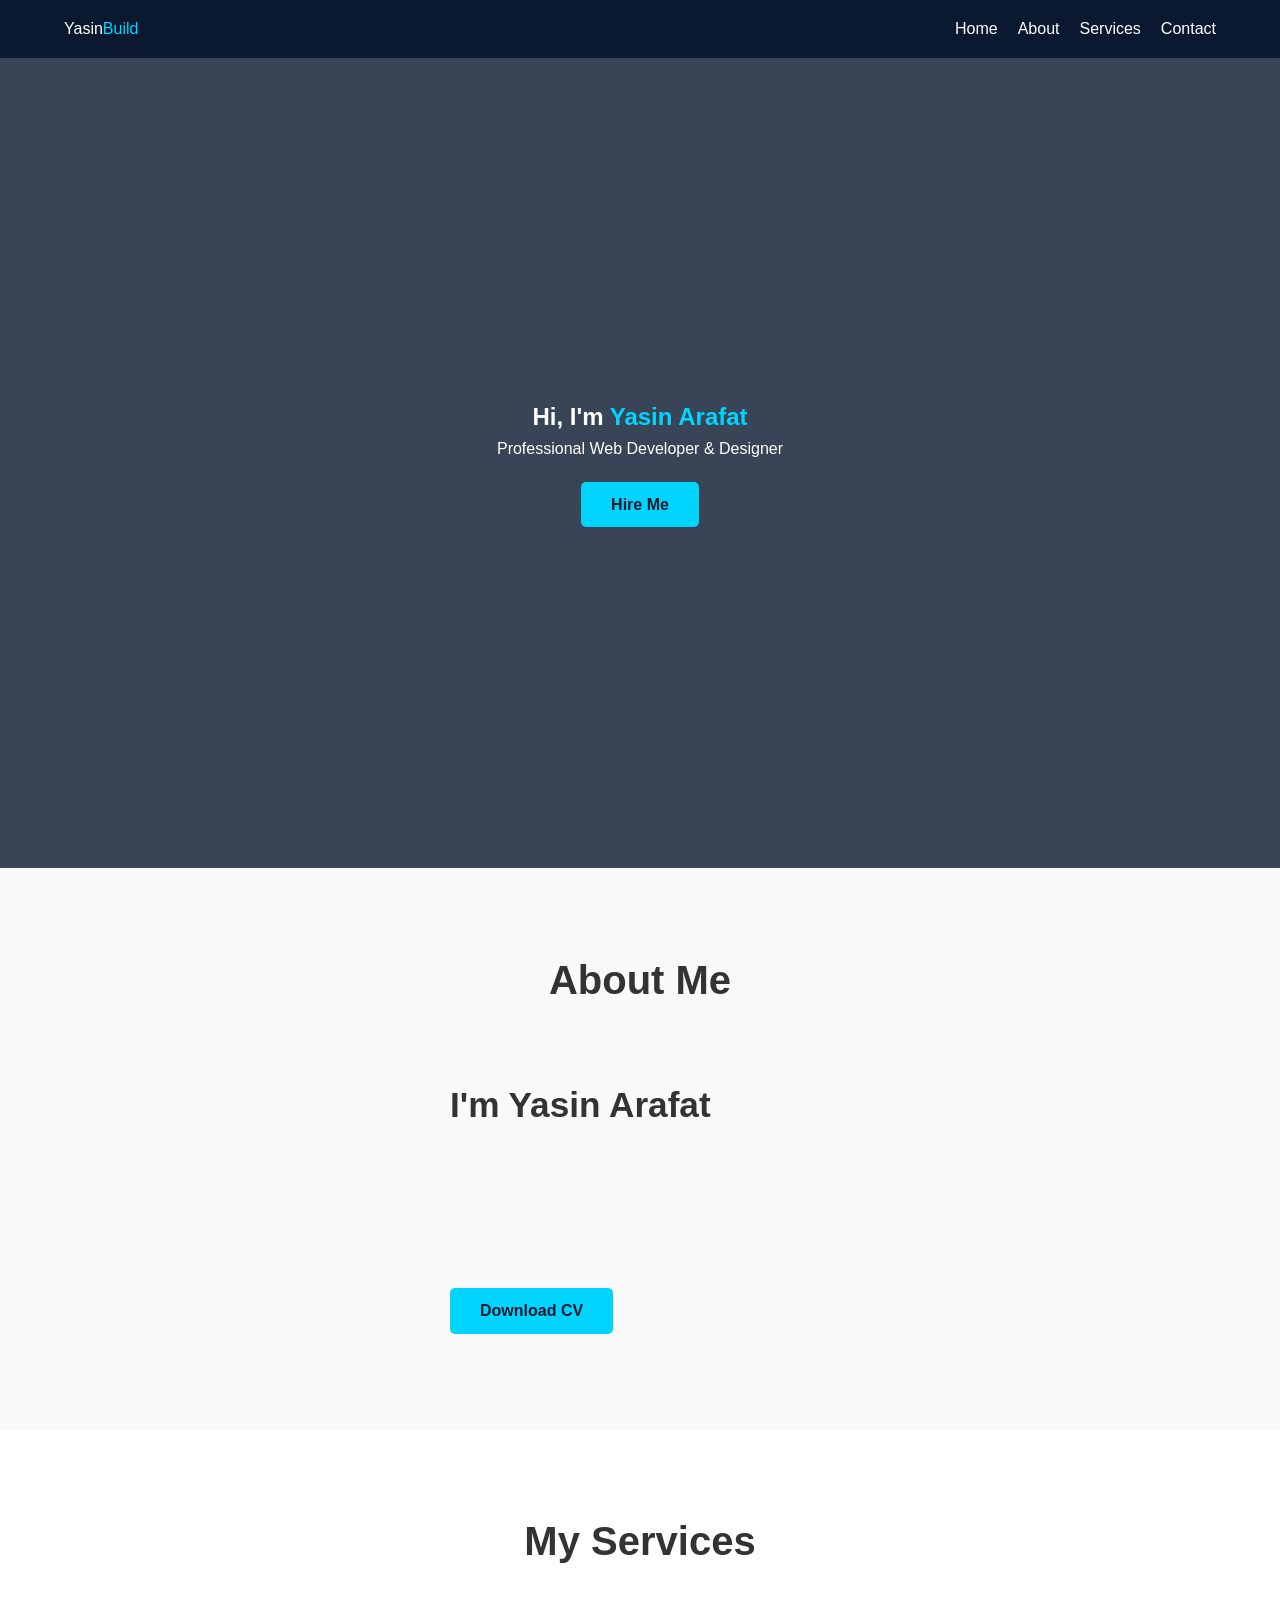
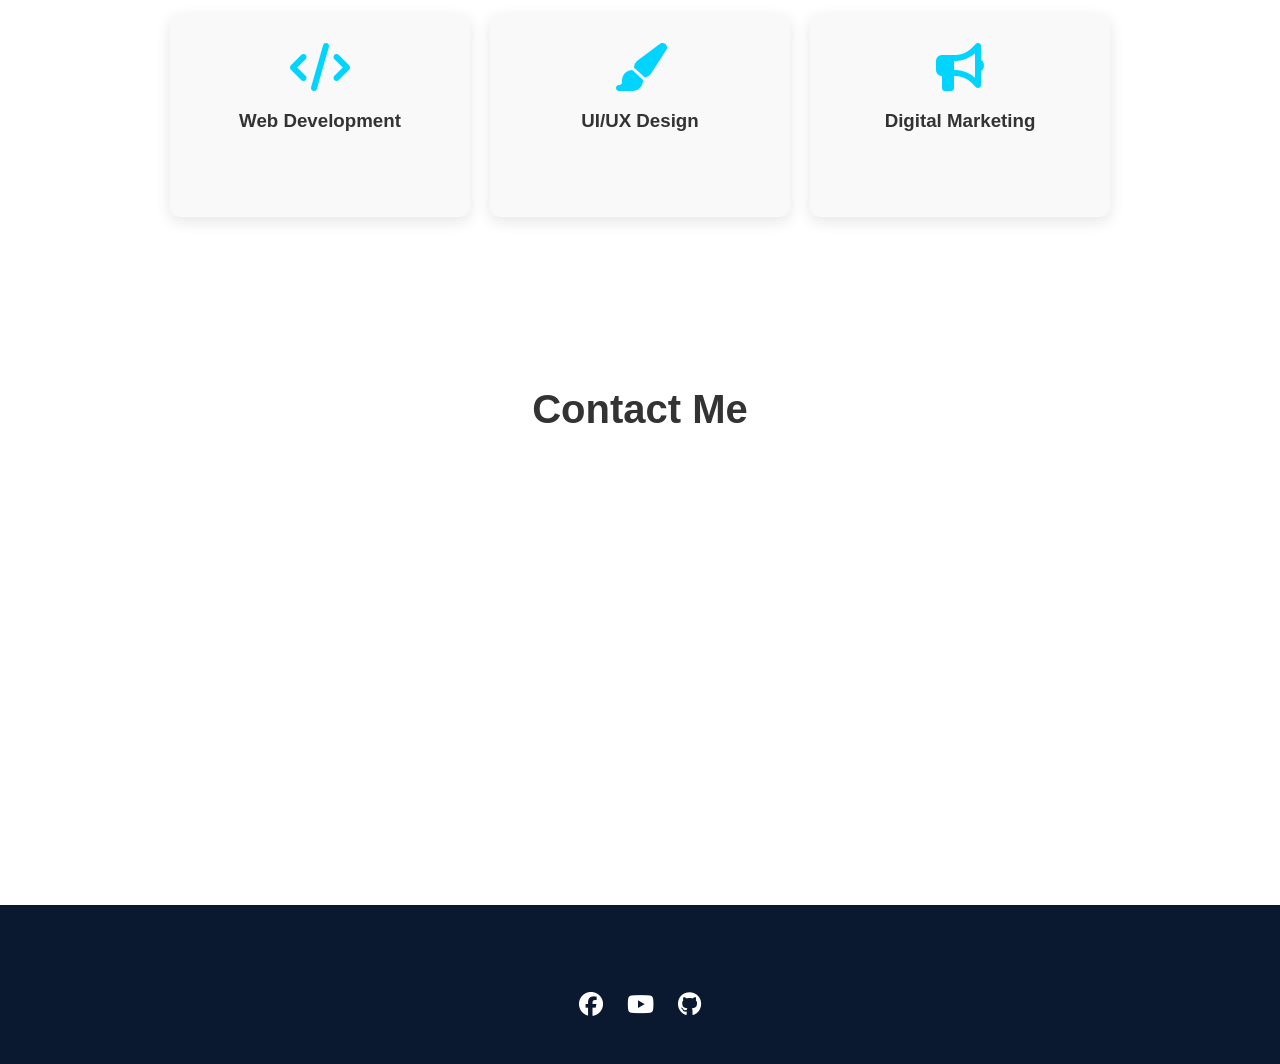
<file: index.html>
<!DOCTYPE html>
<html lang="en">
<head>
    <meta charset="UTF-8">
    <meta name="viewport" content="width=device-width, initial-scale=1.0">
    <title>Yasin | Portfolio</title>
    <link rel="stylesheet" href="style.css">
    <link rel="stylesheet" href="https://cdnjs.cloudflare.com/ajax/libs/font-awesome/6.5.1/css/all.min.css">
</head>
<body>

    <header>
        <nav class="navbar">
            <div class="logo">Yasin<span>Build</span></div>
            <div class="menu-toggle" id="mobile-menu">
                <span class="bar"></span>
                <span class="bar"></span>
                <span class="bar"></span>
            </div>
            <ul class="nav-links">
                <li><a href="#home">Home</a></li>
                <li><a href="#about">About</a></li>
                <li><a href="#services">Services</a></li>
                <li><a href="#contact">Contact</a></li>
            </ul>
        </nav>
    </header>

    <section id="home" class="hero">
        <div class="hero-content">
            <h1>Hi, I'm <span>Yasin Arafat</span></h1>
            <p>Professional Web Developer & Designer</p>
            <a href="#contact" class="btn">Hire Me</a>
        </div>
     </section>

<section id="about" class="about" style="padding: 80px 0; background: #f9f9f9;">
    <h2 class="section-title" style="text-align: center; margin-bottom: 50px; font-size: 2.5rem;">About Me</h2>
    
    <div class="about-container">
        <div class="about-img">
            <img src="image/profile.jpeg" alt="Yasin Arafat Profile">
        </div>
        
        <div class="about-text">
            <h3>I'm Yasin Arafat</h3>
            <p>A passionate Web Developer. I specialize in creating modern and responsive websites. Beyond coding, I enjoy exploring new technologies and continuously learning to build better digital experiences.</p>
            <a href="resume.pdf" class="btn download-btn" download>Download CV</a>
        </div>
    </div>
</section>



    <section id="services" class="services">
        <h2 class="section-title">My Services</h2>
        <div class="services-container">
            <div class="service-box">
                <i class="fas fa-code"></i>
                <h3>Web Development</h3>
                <p>I create clean, modern, and responsive websites.</p>
            </div>
            <div class="service-box">
                <i class="fas fa-paint-brush"></i>
                <h3>UI/UX Design</h3>
                <p>Designing user-friendly interfaces for your apps.</p>
            </div>
            <div class="service-box">
                <i class="fas fa-bullhorn"></i>
                <h3>Digital Marketing</h3>
                <p>Helping you grow your brand online.</p>
            </div>
        </div>
    </section>

    

<section id="contact" class="contact">
        <h2 class="section-title">Contact Me</h2>
        <div class="contact-container">
            <form class="contact-form">
                <input type="text" placeholder="Your Name" required>
                <input type="email" placeholder="Your Email" required>
                <textarea placeholder="Your Message" rows="5" required></textarea>
                <button type="submit" class="btn">Send Message</button>
            </form>
        </div>
    </section>

    <footer>
        <p>&copy; 2026 YasinBuild. All Rights Reserved.</p>
        <div class="social-icons">
            <a href="#"><i class="fab fa-facebook"></i></a>
            <a href="#"><i class="fab fa-youtube"></i></a>
            <a href="#"><i class="fab fa-github"></i></a>
        </div>
    </footer>
<script>
    // Create an observer to track elements visibility
    const observer = new IntersectionObserver((entries) => {
        entries.forEach((entry) => {
            if (entry.isIntersecting) {
                // Add animation class when element is visible
                entry.target.classList.add('show-animation');
            } else {
                // Remove animation class when scrolling away
                entry.target.classList.remove('show-animation');
            }
        });
    }, { threshold: 0.1 });

    // Select all elements to animate
    const animateElements = document.querySelectorAll('h1, p, .about-img img, .contact-container');
    
    // Apply observer to each selected element
    animateElements.forEach((el) => {
        observer.observe(el);
    });
</script>
    <script>
    const menu = document.querySelector('#mobile-menu');
    const menuLinks = document.querySelector('.nav-links');

    menu.addEventListener('click', function() {
        menuLinks.style.display = (menuLinks.style.display === 'flex') ? 'none' : 'flex';
        // মোবাইলে মেনু স্টাইল ঠিক করার জন্য
        menuLinks.style.flexDirection = 'column';
        menuLinks.style.position = 'absolute';
        menuLinks.style.top = '70px';
        menuLinks.style.left = '0';
        menuLinks.style.width = '100%';
        menuLinks.style.background = '#0a192f';
    });
</script>
</body>
</html>
</file>
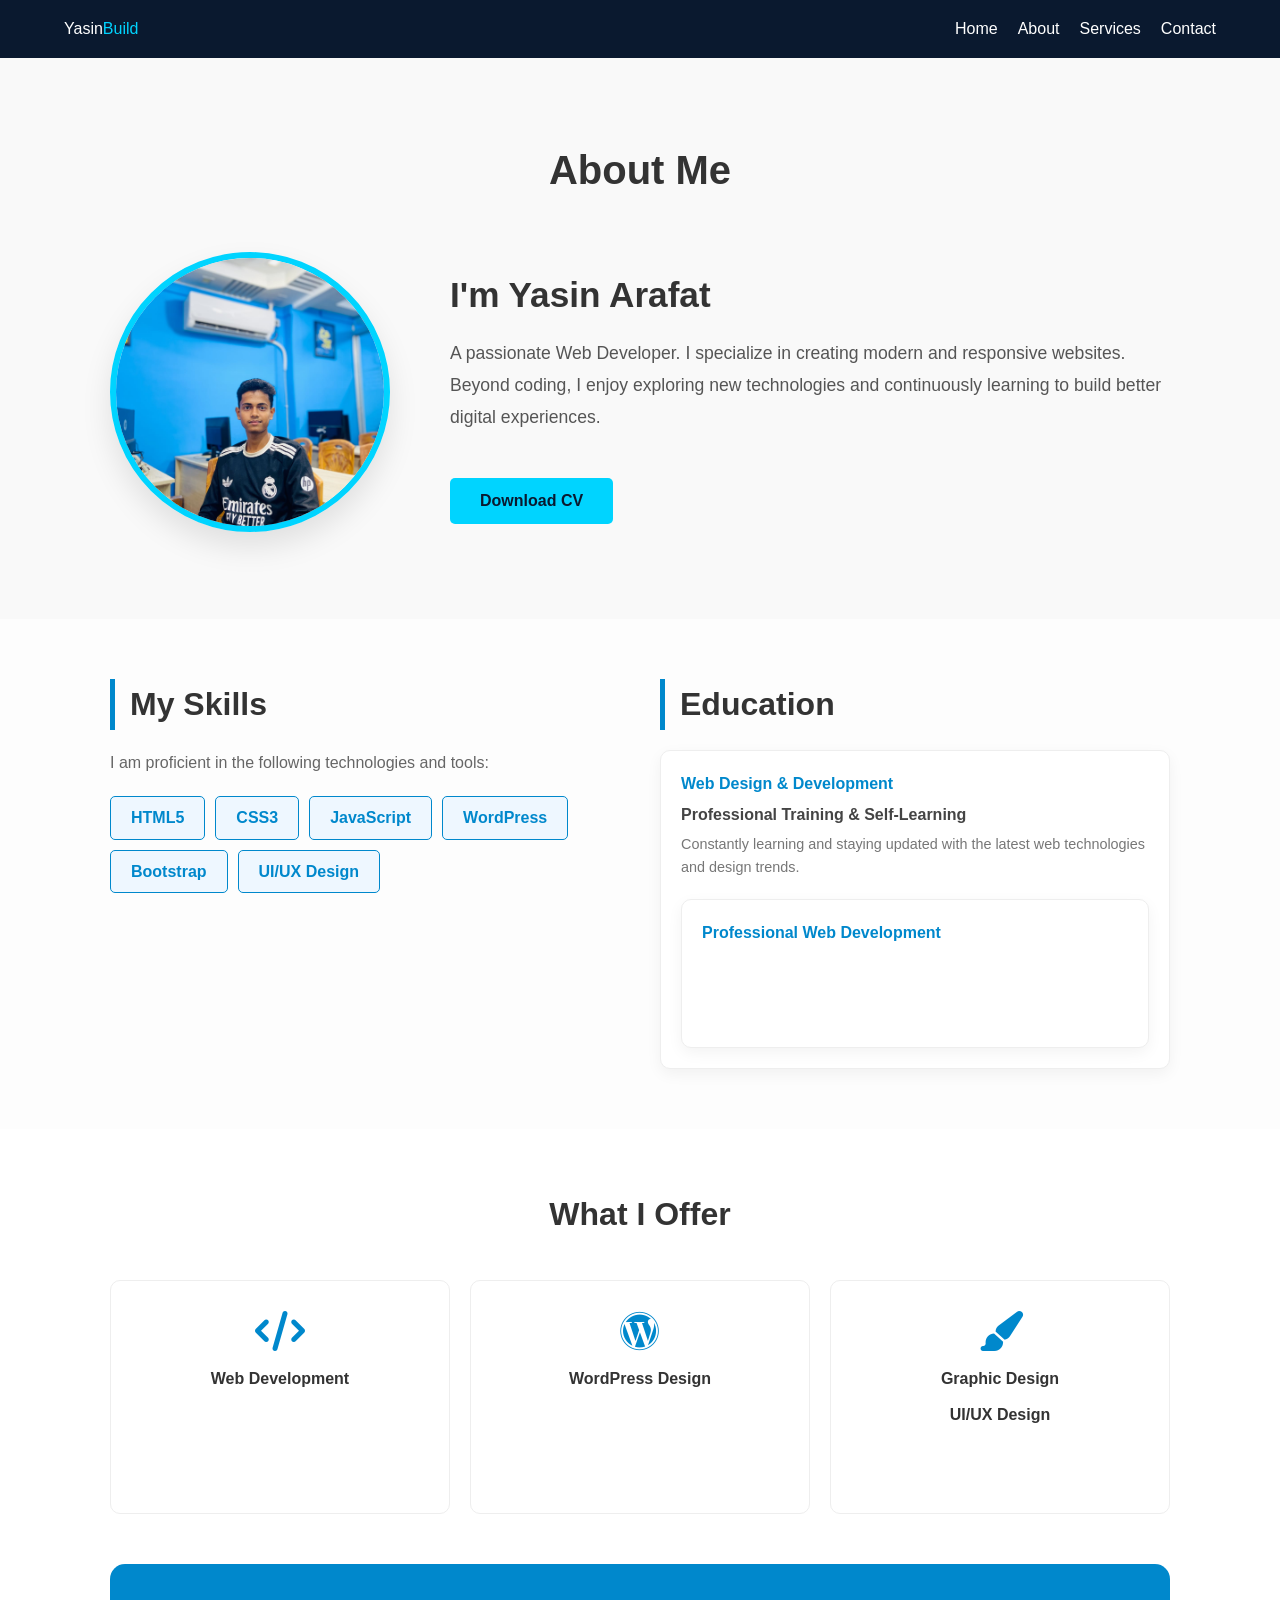
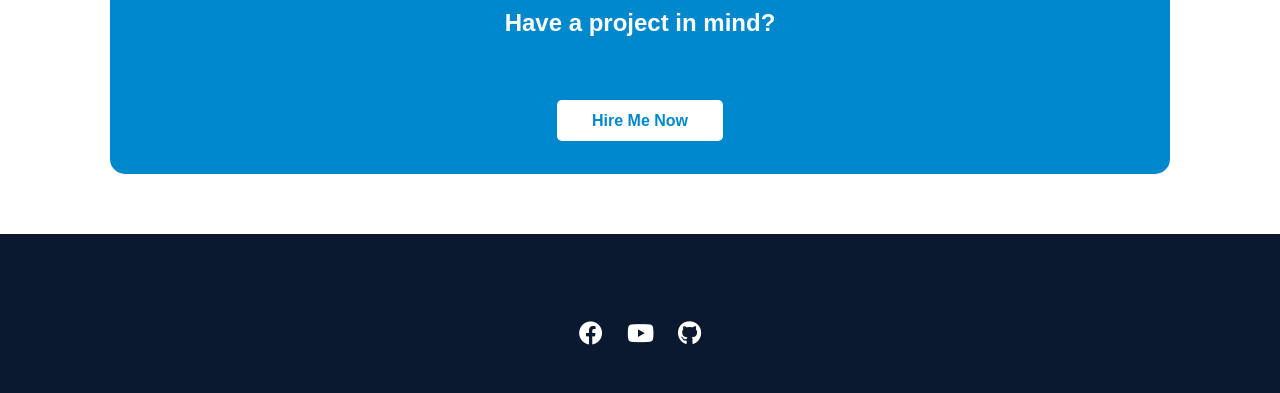
<file: about.html>
<!DOCTYPE html>
<html lang="en">
<head>
    <meta charset="UTF-8">
    <meta name="viewport" content="width=device-width, initial-scale=1.0">
    <title>Yasin | Portfolio</title>
    <link rel="stylesheet" href="style.css">
    <link rel="stylesheet" href="https://cdnjs.cloudflare.com/ajax/libs/font-awesome/6.0.0/css/all.min.css">
</head>
<body>

    <header>
        <nav class="navbar">
            <div class="logo">Yasin<span>Build</span></div>
            <ul class="nav-links">
                <li><a href="index.html">Home</a></li>
                <li><a href="about.html">About</a></li>
                <li><a href="services.html">Services</a></li>
                <li><a href="contact.html">Contact</a></li>
            </ul>
        </nav>
    </header>

<section id="about" class="about" style="padding: 80px 0; background: #f9f9f9;">
    <h2 class="section-title" style="text-align: center; margin-bottom: 50px; font-size: 2.5rem;">About Me</h2>
    
    <div class="about-container">
        <div class="about-img">
            <img src="image/profile.jpeg" alt="Yasin Arafat Profile">
        </div>
        
        <div class="about-text">
            <h3>I'm Yasin Arafat</h3>
            <p>A passionate Web Developer. I specialize in creating modern and responsive websites. Beyond coding, I enjoy exploring new technologies and continuously learning to build better digital experiences.</p>
            <a href="resume.pdf" class="btn download-btn" download>Download CV</a>
        </div>
    </div>
</section>
        <section class="more-info" style="padding: 60px 0; background: #fdfdfd;">
    <div class="container" style="max-width: 1100px; margin: 0 auto; padding: 0 20px;">
        
        <div style="display: flex; flex-wrap: wrap; gap: 40px;">
            
            <div style="flex: 1; min-width: 300px;">
                <h2 style="font-size: 2rem; margin-bottom: 20px; color: #333; border-left: 5px solid #0088cc; padding-left: 15px;">My Skills</h2>
                <p style="color: #666; margin-bottom: 20px;">I am proficient in the following technologies and tools:</p>
                
                <div class="skills-list" style="display: flex; flex-wrap: wrap; gap: 10px;">
                    <span style="background: #eef7ff; color: #0088cc; padding: 8px 20px; border-radius: 5px; font-weight: bold; border: 1px solid #0088cc;">HTML5</span>
                    <span style="background: #eef7ff; color: #0088cc; padding: 8px 20px; border-radius: 5px; font-weight: bold; border: 1px solid #0088cc;">CSS3</span>
                    <span style="background: #eef7ff; color: #0088cc; padding: 8px 20px; border-radius: 5px; font-weight: bold; border: 1px solid #0088cc;">JavaScript</span>
                    <span style="background: #eef7ff; color: #0088cc; padding: 8px 20px; border-radius: 5px; font-weight: bold; border: 1px solid #0088cc;">WordPress</span>
                    <span style="background: #eef7ff; color: #0088cc; padding: 8px 20px; border-radius: 5px; font-weight: bold; border: 1px solid #0088cc;">Bootstrap</span>
                    <span style="background: #eef7ff; color: #0088cc; padding: 8px 20px; border-radius: 5px; font-weight: bold; border: 1px solid #0088cc;">UI/UX Design</span>
                </div>
            </div>

            <div style="flex: 1; min-width: 300px;">
                <h2 style="font-size: 2rem; margin-bottom: 20px; color: #333; border-left: 5px solid #0088cc; padding-left: 15px;">Education</h2>
                
                <div style="background: #fff; padding: 20px; border-radius: 10px; box-shadow: 0 5px 15px rgba(0,0,0,0.05); border: 1px solid #eee;">
                    <h4 style="margin: 0; color: #0088cc;">Web Design & Development</h4>
                    <p style="margin: 5px 0; font-weight: bold; color: #444;">Professional Training & Self-Learning</p>
                    <p style="margin: 0; color: #777; font-size: 0.9rem;">Constantly learning and staying updated with the latest web technologies and design trends.</p>
                    <div style="background: #fff; padding: 20px; border-radius: 10px; box-shadow: 0 5px 15px rgba(0,0,0,0.05); border: 1px solid #eee; margin-top: 20px;">
                    <h4 style="margin: 0; color: #0088cc;">Professional Web Development</h4>
                    <p style="margin: 5px 0; font-weight: bold; color: #444;">Tece Era IT Institute</p>
                    <p style="margin: 0; color: #777; font-size: 0.9rem;">Completed hands-on training on modern web technologies, focusing on clean coding practices and real-world projects.</p>
                </div>
                </div>
            </div>

        </div>

    </div>
</section>
            <section style="padding: 60px 0; background: #fff;">
    <div class="container" style="max-width: 1100px; margin: 0 auto; padding: 0 20px;">
        
        <h2 style="font-size: 2rem; margin-bottom: 40px; color: #333; text-align: center;">What I Offer</h2>
        
        <div style="display: flex; flex-wrap: wrap; gap: 20px; justify-content: center; margin-bottom: 50px;">
            <div style="flex: 1; min-width: 250px; padding: 30px; border: 1px solid #eee; border-radius: 10px; text-align: center; transition: 0.3s;">
                <i class="fas fa-code" style="font-size: 2.5rem; color: #0088cc; margin-bottom: 15px;"></i>
                <h4 style="margin-bottom: 10px;">Web Development</h4>
                <p style="color: #777; font-size: 0.9rem;">Building responsive and modern websites using the latest technologies.</p>
            </div>
            
            <div style="flex: 1; min-width: 250px; padding: 30px; border: 1px solid #eee; border-radius: 10px; text-align: center; transition: 0.3s;">
                <i class="fab fa-wordpress" style="font-size: 2.5rem; color: #0088cc; margin-bottom: 15px;"></i>
                <h4 style="margin-bottom: 10px;">WordPress Design</h4>
                <p style="color: #777; font-size: 0.9rem;">Customizing and managing professional WordPress sites and plugins.</p>
            </div>
            
            <div style="flex: 1; min-width: 250px; padding: 30px; border: 1px solid #eee; border-radius: 10px; text-align: center; transition: 0.3s;">
                <i class="fas fa-paint-brush" style="font-size: 2.5rem; color: #0088cc; margin-bottom: 15px;"></i>
                <h4 style="margin-bottom: 10px;">Graphic Design</h4>
                <h4 style="margin-bottom: 10px;">UI/UX Design</h4>
                <p style="color: #777; font-size: 0.9rem;">Creating visually appealing designs for better user experiences.</p>
            </div>
        </div>

        <div style="text-align: center; padding: 40px; background: #0088cc; border-radius: 15px; color: #fff;">
            <h2 style="margin-bottom: 15px;">Have a project in mind?</h2>
            <p style="margin-bottom: 25px;">I am available for freelance work. Let's build something great together!</p>
            <a href="contact.html" style="background: #fff; color: #0088cc; padding: 12px 35px; border-radius: 5px; text-decoration: none; font-weight: bold;">Hire Me Now</a>
        </div>

    </div>
</section>
    <footer>
        <p>&copy; 2026 YasinBuild. All Rights Reserved.</p>
        <div class="social-icons">
            <a href="#"><i class="fab fa-facebook"></i></a>
            <a href="#"><i class="fab fa-youtube"></i></a>
            <a href="#"><i class="fab fa-github"></i></a>
        </div>
   </footer>
     <script>
    // Create an observer to track elements visibility
    const observer = new IntersectionObserver((entries) => {
        entries.forEach((entry) => {
            if (entry.isIntersecting) {
                // Add animation class when element is visible
                entry.target.classList.add('show-animation');
            } else {
                // Remove animation class when scrolling away
                entry.target.classList.remove('show-animation');
            }
        });
    }, { threshold: 0.1 });

    // Select all elements to animate
    const animateElements = document.querySelectorAll('h1, p, .about-img img, .contact-container');
    
    // Apply observer to each selected element
    animateElements.forEach((el) => {
        observer.observe(el);
    });
</script>
</body>
</html>
</file>
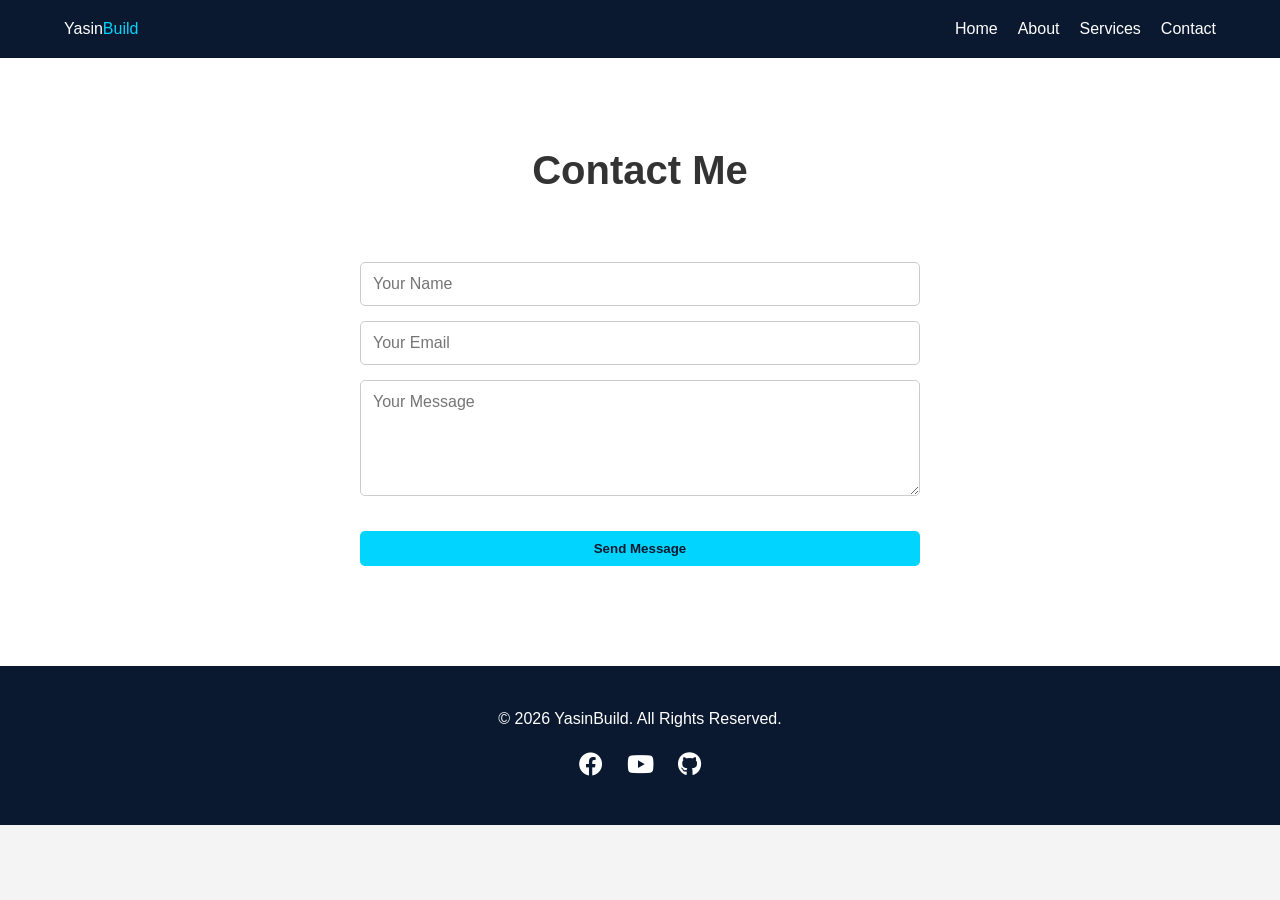
<file: contact.html>
<!DOCTYPE html>
<html lang="en">
<head>
    <meta charset="UTF-8">
    <meta name="viewport" content="width=device-width, initial-scale=1.0">
    <title>Yasin | Portfolio</title>
    <link rel="stylesheet" href="style.css">
    <link rel="stylesheet" href="https://cdnjs.cloudflare.com/ajax/libs/font-awesome/6.0.0/css/all.min.css">
</head>
<body>

    <header>
        <nav class="navbar">
            <div class="logo">Yasin<span>Build</span></div>
            <ul class="nav-links">
                <li><a href="index.html">Home</a></li>
                <li><a href="about.html">About</a></li>
                <li><a href="services.html">Services</a></li>
                <li><a href="contact.html">Contact</a></li>
            </ul>
        </nav>
    </header>

<section id="contact" class="contact">
        <h2 class="section-title">Contact Me</h2>
        <div class="contact-container">
            <form class="contact-form">
                <input type="text" placeholder="Your Name" required>
                <input type="email" placeholder="Your Email" required>
                <textarea placeholder="Your Message" rows="5" required></textarea>
                <button type="submit" class="btn">Send Message</button>
            </form>
        </div>
    </section>

    <footer>
        <p>&copy; 2026 YasinBuild. All Rights Reserved.</p>
        <div class="social-icons">
            <a href="#"><i class="fab fa-facebook"></i></a>
            <a href="#"><i class="fab fa-youtube"></i></a>
            <a href="#"><i class="fab fa-github"></i></a>
        </div>
    </footer>
    <script>
    // Create an observer to track elements visibility
    const observer = new IntersectionObserver((entries) => {
        entries.forEach((entry) => {
            if (entry.isIntersecting) {
                // Add animation class when element is visible
                entry.target.classList.add('show-animation');
            } else {
                // Remove animation class when scrolling away
                entry.target.classList.remove('show-animation');
            }
        });
    }, { threshold: 0.1 });

    // Select all elements to animate
    const animateElements = document.querySelectorAll('h1, p, .about-img img, .contact-container');
    
    // Apply observer to each selected element
    animateElements.forEach((el) => {
        observer.observe(el);
    });
</script>
</body>
</html>
</file>
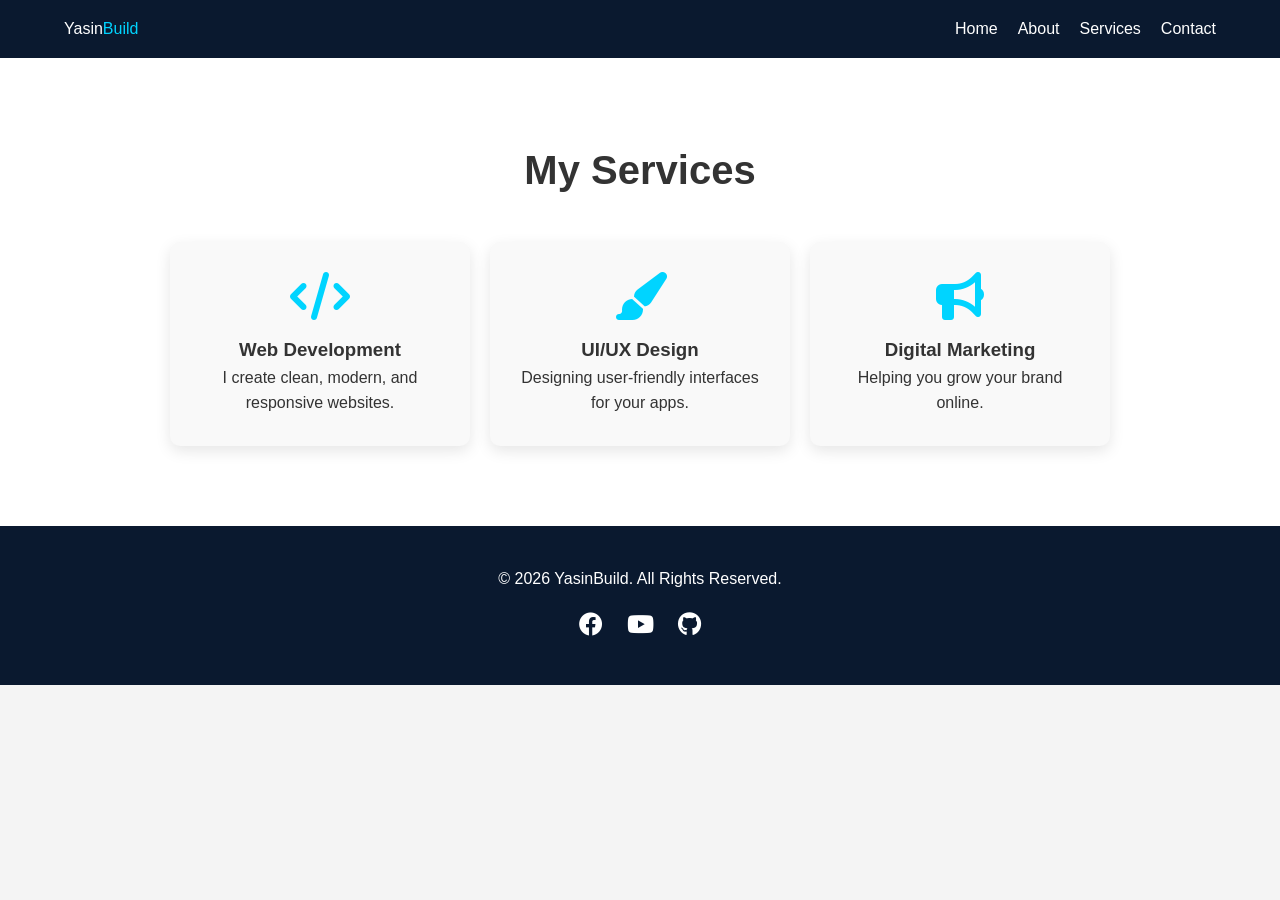
<file: services.html>
<!DOCTYPE html>
<html lang="en">
<head>
    <meta charset="UTF-8">
    <meta name="viewport" content="width=device-width, initial-scale=1.0">
    <title>Yasin | Portfolio</title>
    <link rel="stylesheet" href="style.css">
    <link rel="stylesheet" href="https://cdnjs.cloudflare.com/ajax/libs/font-awesome/6.0.0/css/all.min.css">
</head>
<body>

    <header>
        <nav class="navbar">
            <div class="logo">Yasin<span>Build</span></div>
            <ul class="nav-links">
                <li><a href="index.html">Home</a></li>
                <li><a href="about.html">About</a></li>
                <li><a href="services.html">Services</a></li>
                <li><a href="contact.html">Contact</a></li>
            </ul>
        </nav>
    </header>

 <section id="services" class="services">
        <h2 class="section-title">My Services</h2>
        <div class="services-container">
            <div class="service-box">
                <i class="fas fa-code"></i>
                <h3>Web Development</h3>
                <p>I create clean, modern, and responsive websites.</p>
            </div>
            <div class="service-box">
                <i class="fas fa-paint-brush"></i>
                <h3>UI/UX Design</h3>
                <p>Designing user-friendly interfaces for your apps.</p>
            </div>
            <div class="service-box">
                <i class="fas fa-bullhorn"></i>
                <h3>Digital Marketing</h3>
                <p>Helping you grow your brand online.</p>
            </div>
        </div>
 </section>

  <footer>
        <p>&copy; 2026 YasinBuild. All Rights Reserved.</p>
        <div class="social-icons">
            <a href="#"><i class="fab fa-facebook"></i></a>
            <a href="#"><i class="fab fa-youtube"></i></a>
            <a href="#"><i class="fab fa-github"></i></a>
        </div>
    </footer>
    <script>
    // Create an observer to track elements visibility
    const observer = new IntersectionObserver((entries) => {
        entries.forEach((entry) => {
            if (entry.isIntersecting) {
                // Add animation class when element is visible
                entry.target.classList.add('show-animation');
            } else {
                // Remove animation class when scrolling away
                entry.target.classList.remove('show-animation');
            }
        });
    }, { threshold: 0.1 });

    // Select all elements to animate
    const animateElements = document.querySelectorAll('h1, p, .about-img img, .contact-container');
    
    // Apply observer to each selected element
    animateElements.forEach((el) => {
        observer.observe(el);
    });
</script>
</body>
</html>
</file>
<file: style.css>
/* General Styles */
* {
    margin: 0;
    padding: 0;
    box-sizing: border-box;
    font-family: 'Segoe UI', Tahoma, Geneva, Verdana, sans-serif;
}

body {
    background-color: #f4f4f4;
    color: #333;
    line-height: 1.6;
}

/* Navbar */
header {
    background: #0a192f;
    color: #fff;
    padding: 1rem 0;
    position: sticky;
    top: 0;
    z-index: 1000;
}

.navbar {
    display: flex;
    justify-content: space-between;
    align-items: center;
    width: 90%;
    margin: auto;
}
}

.logo {
    font-size: 1.5rem;
    font-weight: bold;
}

.logo span {
    color: #00d4ff;
}

.nav-links {
    list-style: none;
    display: flex;
}

.nav-links li {
    margin-left: 20px;
}

.nav-links a {
    color: #fff;
    text-decoration: none;
    transition: 0.3s;
}

.nav-links a:hover {
    color: #00d4ff;
}

/* Hero Section */
.hero {
    height: 90vh;
    background: linear-gradient(rgba(10, 25, 47, 0.8), rgba(10, 25, 47, 0.8)), 
                url('https://images.pexels.com/photos/3183150/pexels-photo-3183150.jpeg') no-repeat center center/cover;
    display: flex;
    justify-content: center;
    align-items: center;
    text-align: center;
    color: #fff;
}

.hero h1 span {
    color: #00d4ff;
}

.btn {
    display: inline-block;
    margin-top: 20px;
    padding: 10px 30px;
    background: #00d4ff;
    color: #0a192f;
    text-decoration: none;
    border-radius: 5px;
    font-weight: bold;
}

/* Services Section */
.services {
    padding: 80px 0;
    text-align: center;
    background: #fff;
}

.section-title {
    margin-bottom: 40px;
    font-size: 2.5rem;
}

.services-container {
    display: flex;
    justify-content: center;
    gap: 20px;
    flex-wrap: wrap;
    width: 90%;
    margin: auto;
}

.service-box {
    background: #f9f9f9;
    padding: 30px;
    width: 300px;
    border-radius: 10px;
    box-shadow: 0 5px 15px rgba(0,0,0,0.1);
    transition: 0.3s;
}

.service-box:hover {
    transform: translateY(-10px);
}

.service-box i {
    font-size: 3rem;
    color: #00d4ff;
    margin-bottom: 15px;
}

/* Footer */
footer {
    background: #0a192f;
    color: #fff;
    text-align: center;
    padding: 40px 0;
}

.social-icons {
    margin-top: 15px;
}

.social-icons a {
    color: #fff;
    font-size: 1.5rem;
    margin: 0 10px;
    transition: 0.3s;
}

.social-icons a:hover {
    color: #00d4ff;
}

/* Mobile Responsive */
@media (max-width: 768px) {
    .nav-links {
        display: none; /* Navigation menu is hidden for mobile devices */
    }
}

/* About Section Layout */
.about-container {
    display: flex;
    align-items: center;
    justify-content: center;
    gap: 60px; /* Space between image and text */
    max-width: 1100px;
    margin: 0 auto;
    padding: 0 20px;
}

/* Profile Image Style */
.about-img img {
    width: 280px;
    height: 280px;
    object-fit: cover;
    border-radius: 50%;
    border: 6px solid #00d4ff; 
    box-shadow: 0 15px 30px rgba(0, 0, 0, 0.1);
}

/* About Text Style */
.about-text {
    flex: 1;
    text-align: left;
}

.about-text h3 {
    font-size: 2.2rem;
    margin-bottom: 15px;
    color: #333;
}

.about-text p {
    font-size: 1.1rem;
    line-height: 1.8;
    color: #555;
    margin-bottom: 25px;
}

/* Responsive for Mobile */
@media (max-width: 768px) {
    .about-container {
         display: flex;
         flex-direction: column;
         text-align: center;
    }
    .about-text {
        text-align: center;
    }
    .about-img img {
        width: 200px;
        height: 200px;
    }
}


/* Contact Section Styles */
.contact {
    padding: 80px 0;
    background: #fff;
    text-align: center;
}

.contact-container {
    max-width: 600px;
    margin: auto;
    padding: 20px;
}

.contact-form {
    display: flex;
    flex-direction: column;
    gap: 15px;
}

.contact-form input, .contact-form textarea {
    padding: 12px;
    border: 1px solid #ccc;
    border-radius: 5px;
    font-size: 1rem;
}

.contact-form .btn {
    cursor: pointer;
    border: none;
    transition: 0.3s;
}

.contact-form .btn:hover {
    background: #0088cc;
    color: #fff;
}
.about-img img, .contact-container {
    opacity: 0;
    transform: translateY(50px);
    transition: all 1.2s ease-out;
}

.show-animation {
    opacity: 1 !important;
    transform: translateY(0) !important;
}
h1, p {
    opacity: 0;
    transform: translateY(30px);
    transition: all 1s ease-out;
}

.show-animation {
    opacity: 1 !important;
    transform: translateY(0) !important;
}
/* ৩টি ডট বা হ্যামবার্গার আইকনের স্টাইল */
.menu-toggle {
    display: none; /* ল্যাপটপে লুকানো থাকবে */
    cursor: pointer;
}

.bar {
    display: block;
    width: 25px;
    height: 3px;
    margin: 5px auto;
    background-color: white;
    transition: all 0.3s ease;
}

/* মোবাইল রেসপন্সিভ (৭৬৮ পিক্সেলের নিচে) */
@media (max-width: 768px) {
    .menu-toggle {
        display: block; /* মোবাইলে ৩টি ডট দেখাবে */
    }

    .nav-links {
        display: none; /* মোবাইল ওপেন করার আগ পর্যন্ত মেনু লুকানো থাকবে */
    }
}
@media (max-width: 768px) {
    /* Skills, Education ebong What I Offer section-gulo ke mobile-e thik korar jonno */
    .more-info div[style*="display: flex"], 
    section[style*="display: flex"] {
        display: flex !important;
        flex-direction: column !important; /* Pasapasi thaka jinish-gulo niche niche chole asbe */
        gap: 20px !important;
    }

    /* Protekti box jeno mobile screen-er puro width ney */
    .more-info div[style*="flex: 1"],
    section div[style*="flex: 1"] {
        width: 100% !important;
        min-width: 100% !important;
    }
}
</file>
